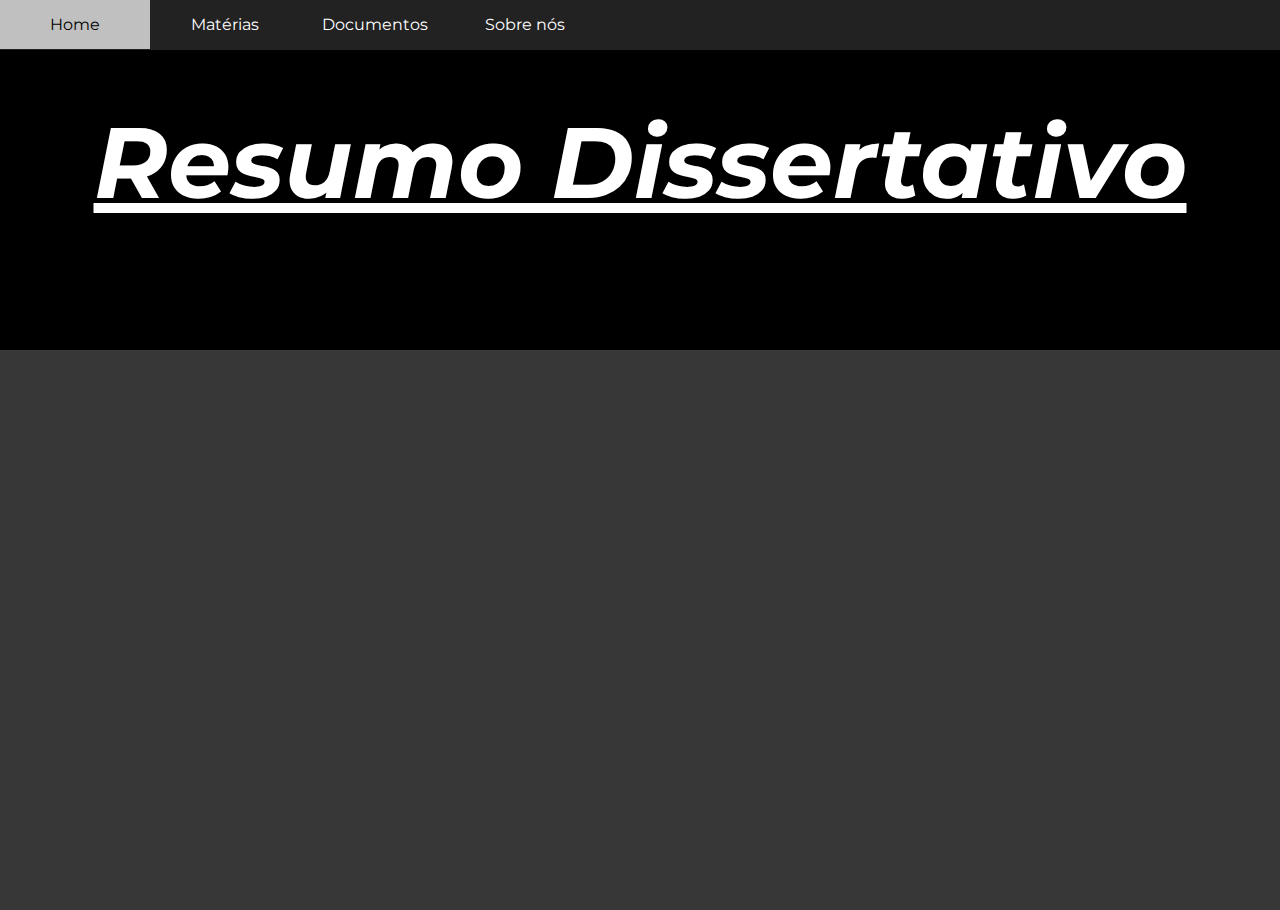
<file: materiais/resumodissertativo.html>
<!DOCTYPE html>
<html>
<head>
	<title>Matemática</title>
	<link rel="stylesheet" type="text/css" href="resumodissertativo.css">


</head>
<body>


<!-- _____________________________________Menu DropDown_____________________________________ -->
	<input type="checkbox" id="bt_menu">
	<label for="bt_menu"> &#9776; </label>

			<nav class="menu">
				<ul>
					<li> <a href="../index.html"> Home </a></li>
					<li><a href=""> Matérias </a>
						<ul>
							<li><a href="mat.html"> Matemática </a></li>
							<li><a href="cfb.html"> CFB </a></li>
							<li><a href="geo.html"> Geografia </a></li>
							<li><a href="hist.html"> História </a></li>
							<li><a href="port.html"> Português </a></li>
							

						</ul></li>
					<li><a href=""> Documentos </a>

						<ul>
							<li><a href=""> Provas </a></li>
							<li><a href=""> Horários </a></li>
							<li><a href=""> Calendários </a></li>

						</ul></li>

					<li><a href=""> Sobre nós </a></li>
				</ul>
			</nav>

<!-- _____________________________________Menu DropDown_____________________________________ -->






<!-- _____BANNER_____ -->


<div class="banner">

	 <h1><i><u>Resumo Dissertativo</u></i></h1> 
	 <!-- <h2> <u> Nivelamento </u> </h2> -->

		</div>

<!-- _____BANNER_____ -->


<!-- _____BOTÕES_____ -->


<div class="btns">
	
<iframe src="https://drive.google.com/file/d/1mdx1u0MxAcUX7LYaYm4i5zoJm_iaOvbC/preview" width="640" height="480"></iframe>








</div>







<!-- _____BOTÕES_____ -->





</body>
</html>
</file>
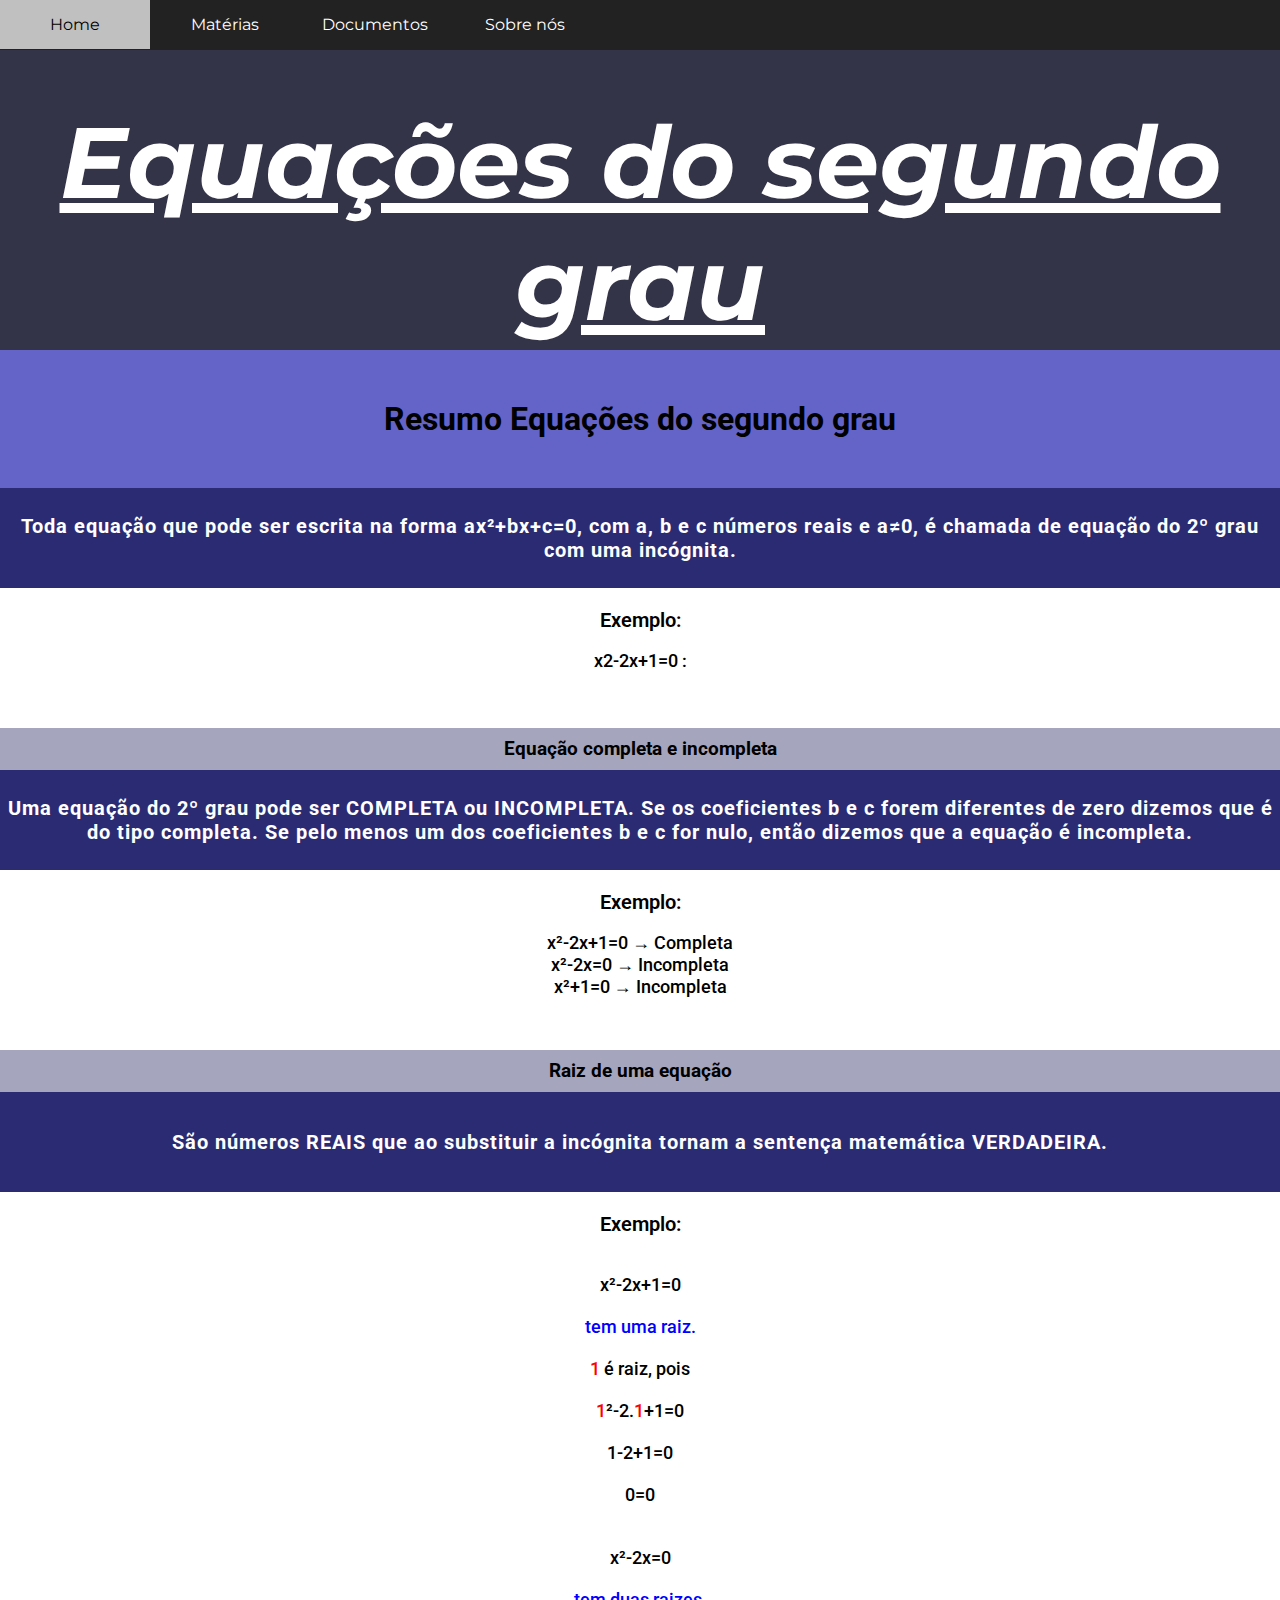
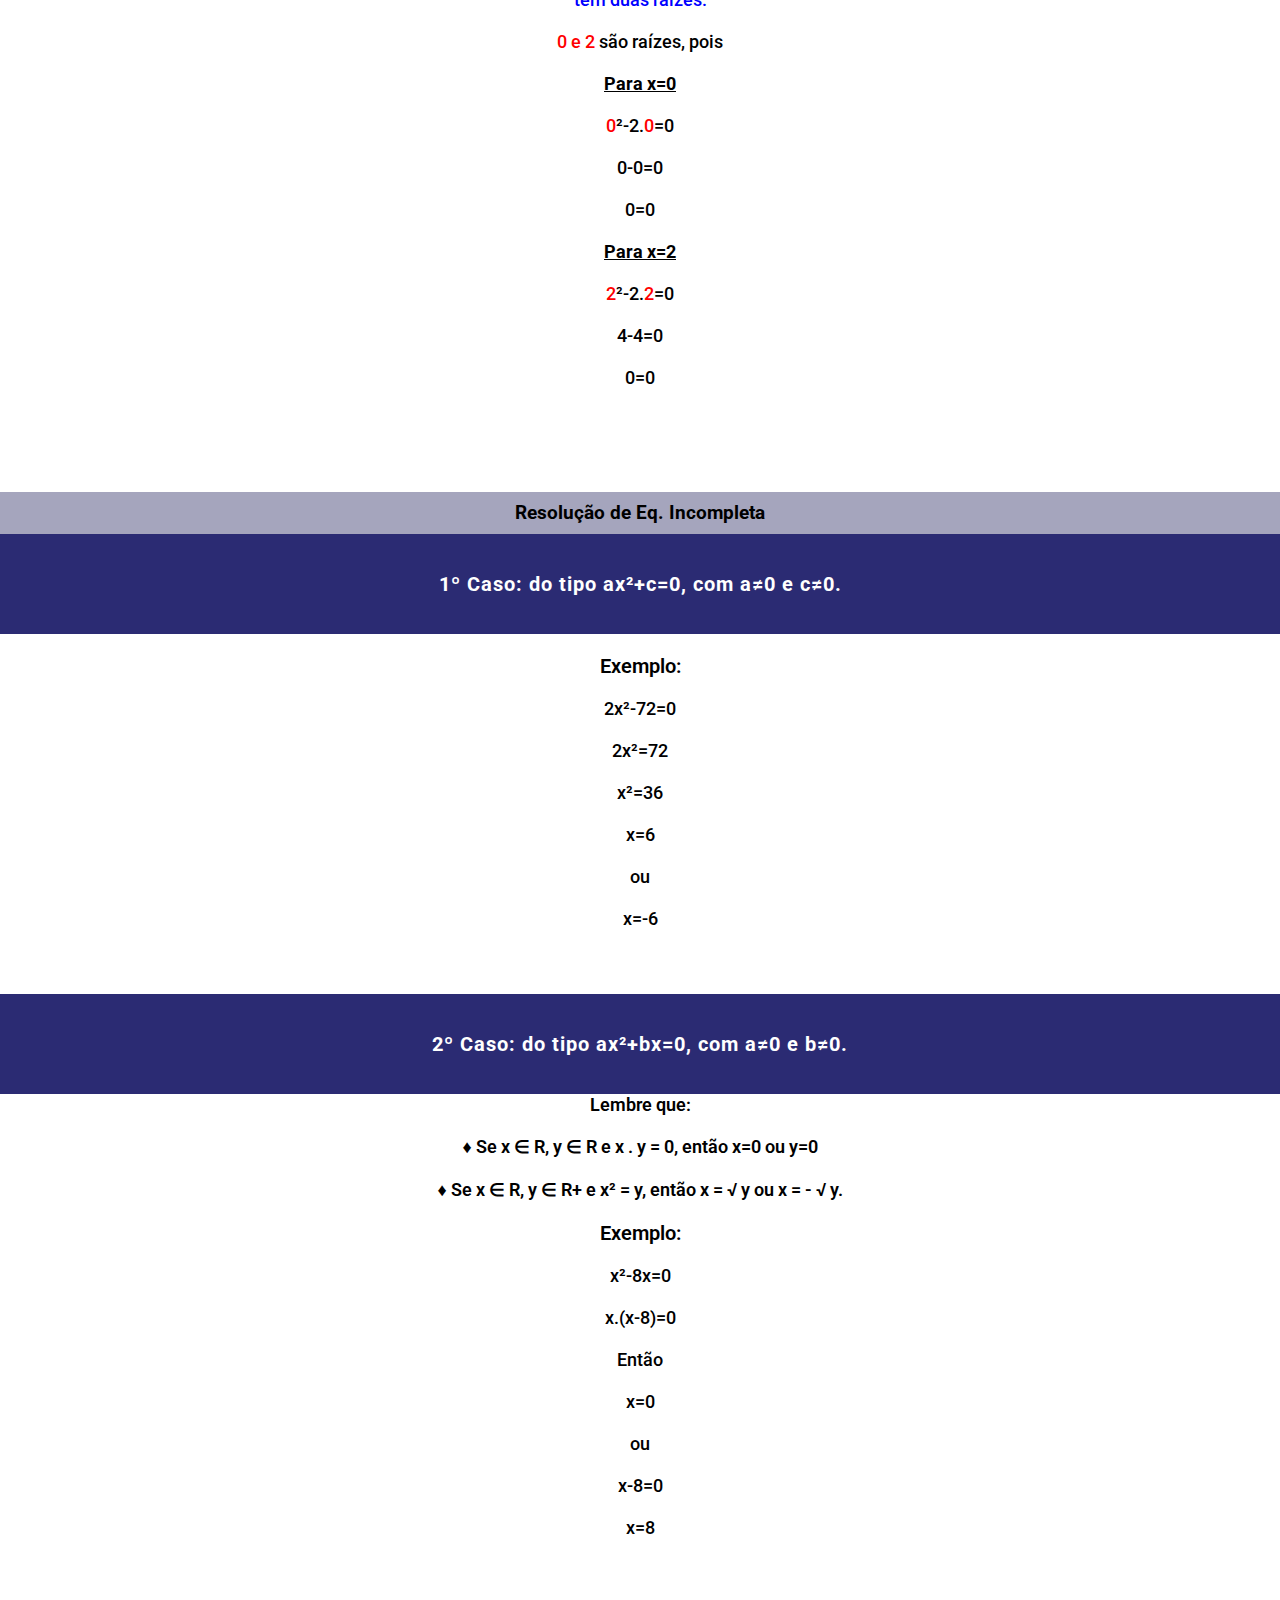
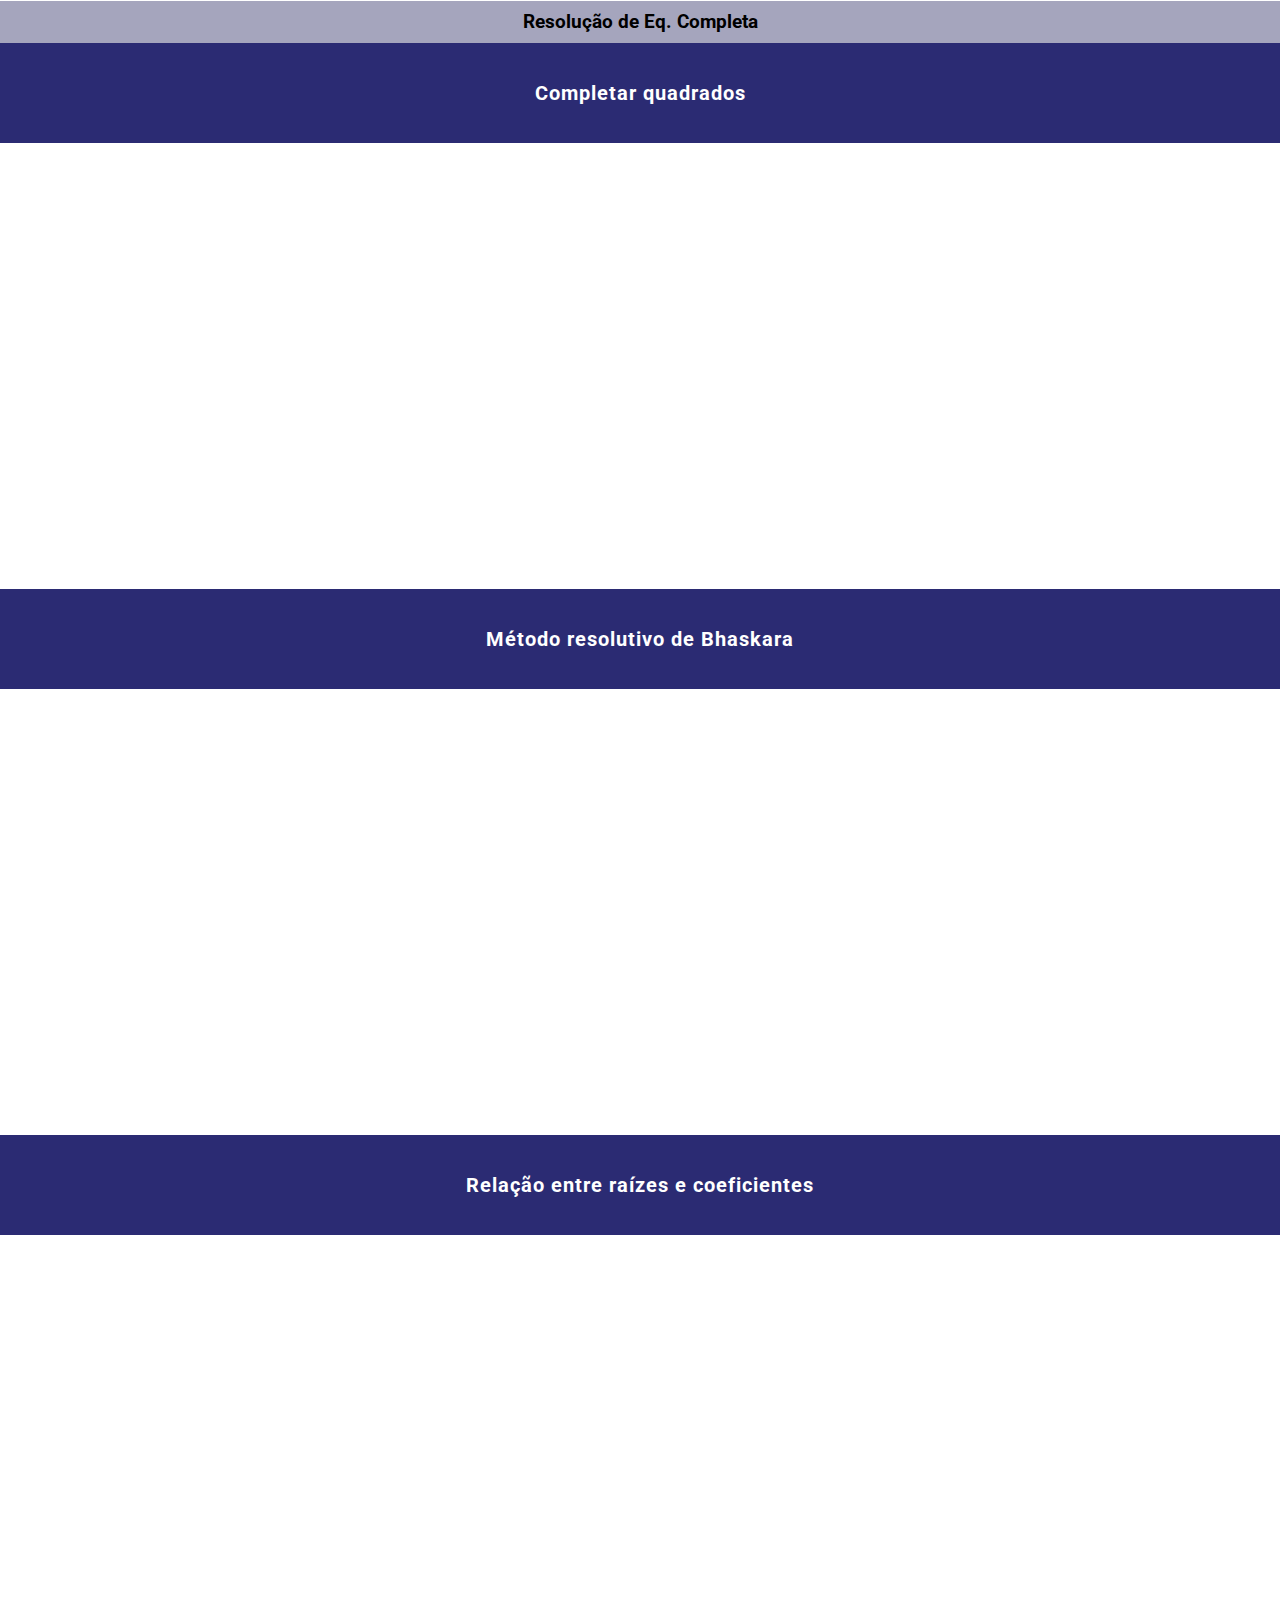
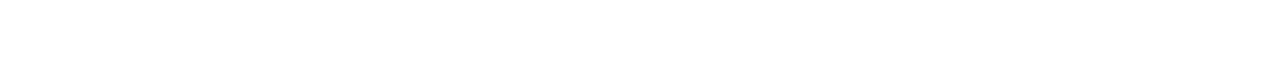
<file: materiais/resumoeq2grau.html>
<!DOCTYPE html>
<html>
<head>
	<title>Matemática</title>
	<link rel="stylesheet" type="text/css" href="resumoeq2grau.css">


</head>
<body>


<!-- _____________________________________Menu DropDown_____________________________________ -->
	<input type="checkbox" id="bt_menu">
	<label for="bt_menu"> &#9776; </label>

			<nav class="menu">
				<ul>
					<li> <a href="../index.html"> Home </a></li>
					<li><a href=""> Matérias </a>
						<ul>
							<li><a href="mat.html"> Matemática </a></li>
							<li><a href="cfb.html"> CFB </a></li>
							<li><a href="geo.html"> Geografia </a></li>
							<li><a href="hist.html"> História </a></li>
							<li><a href="port.html"> Português </a></li>
							

						</ul></li>
					<li><a href=""> Documentos </a>

						<ul>
							<li><a href=""> Provas </a></li>
							<li><a href=""> Horários </a></li>
							<li><a href=""> Calendários </a></li>

						</ul></li>

					<li><a href=""> Sobre nós </a></li>
				</ul>
			</nav>

<!-- _____________________________________Menu DropDown_____________________________________ -->






<!-- _____BANNER_____ -->


<div class="banner">

	 <h1><i><u>Equações do segundo grau</u></i></h1> 
	 <!-- <h2> <u> Nivelamento </u> </h2> -->

		</div>

<!-- _____BANNER_____ -->


<!-- _____CONTEÚDO_____ -->
<div class="titulo">

<h1> Resumo Equações do segundo grau </h1>

</div>

<div class="content">

<!-- __________estrutura1__________ -->
<div class="t1">

<h2>Toda equação que pode ser escrita na forma ax²+bx+c=0, com a, b e c números reais e a≠0, é chamada de equação do 2º grau com uma incógnita. </h2>

</div>

<div class="tt1">

<p> Exemplo: </p>

<br>

<p2> x2-2x+1=0 : </p2>

</div>

<!-- __________estrutura1__________ -->

<!-- __________estrutura2__________ -->

<h3> Equação completa e incompleta </h3>

<div class="t1">

<h2> 
Uma equação do 2º grau pode ser COMPLETA ou INCOMPLETA. Se os coeficientes b e c forem diferentes de zero dizemos que é do tipo completa. Se pelo menos um dos coeficientes b e c for nulo, então dizemos que a equação é incompleta. </h2>

</div>

<div class="tt2">
<p> Exemplo: </p>
<br>
<p2> 

x²-2x+1=0	→ Completa
<br>
x²-2x=0		→ Incompleta
<br>
x²+1=0		→ Incompleta

 </p2>

</div>
<!-- __________estrutura2__________ -->

<!-- __________estrutura3__________ -->

<h3> Raiz de uma equação </h3>
<div class="t1">

<h2> São números REAIS que ao substituir a incógnita tornam a sentença matemática VERDADEIRA. </h2>
</div>
<div class="tt3">
<p> Exemplo: </p>
<br>
<p2>


x²-2x+1=0 
<br>
<br>
<font color="blue">tem uma raiz.</font>
<br>
<br>
<font color="red">1</font> é raiz, pois
<br>
<br>
<font color="red">1</font>²-2.<font color="red">1</font>+1=0
<br>
<br>
1-2+1=0
<br>
<br>
0=0

<br>
<br>
<br>

x²-2x=0 
<br>
<br>
<font color="blue">tem duas raizes.</font>
<br>
<br>
 <font color="red">0 e 2 </font> são raízes, pois
<br>
<br>
<u><b>Para x=0</b></u>
<br>
<br>
<font color="red">0</font>²-2.<font color="red">0</font>=0
<br>
<br>
0-0=0
<br>
<br>
0=0
<br>
<br>
<u><b>Para x=2 </b> </u>
<br>
<br>
<font color="red">2</font>²-2.<font color="red">2</font>=0
<br>
<br>
4-4=0
<br>
<br>
0=0


</p2>
</div>

<!-- __________estrutura3__________ -->

<!-- __________estrutura4__________ -->

<h3> Resolução de Eq. Incompleta </h3>
<div class="t1">
<h2> 1º Caso: do tipo ax²+c=0, com a≠0 e c≠0.  </h2>
</div>

<div class="tt4"> 
<p> Exemplo: </p>

<p2> 

2x²-72=0 
<br>
<br>
2x²=72
<br>
<br>
x²=36
<br>
<br>
x=6
<br>
<br>
ou
<br>
<br>
x=-6 

</p2>

</div>

<!-- __________estrutura4.2__________ -->
<div class="t1">
<h2> 2º Caso: do tipo ax²+bx=0, com a≠0 e b≠0.  </h2>
</div>
<p3> Lembre que:
<br>
<br>
♦ Se x  ∈ R, y ∈ R e x . y = 0, então x=0 ou y=0
<br>
<br>
♦ Se x  ∈ R, y ∈ R+ e x² = y, então x = √ y ou x = - √ y.
 </p3>
<div class="tt5">
 <p> Exemplo: </p>

 <p2>

x²-8x=0 
<br>
<br>
x.(x-8)=0
<br>
<br>
Então
<br>
<br>
x=0 
<br>
<br>
ou
<br>
<br>
x-8=0
<br>
<br>
x=8

 </p2>

</div>

<!-- __________estrutura4.2__________ -->

<!-- __________estrutura5__________ -->

<h3> Resolução de Eq. Completa </h3>
<div class="t1">
<h2> Completar quadrados  </h2>
</div>
<iframe width="562" height="382" src="https://www.youtube.com/embed/O3y6UI3TW50" frameborder="0" allow="accelerometer; autoplay; clipboard-write; encrypted-media; gyroscope; picture-in-picture" allowfullscreen></iframe>
<div class="t1">
<h2> Método resolutivo de Bhaskara </h2>
</div>
<iframe width="562" height="382" src="https://www.youtube.com/embed/O3y6UI3TW50" frameborder="0" allow="accelerometer; autoplay; clipboard-write; encrypted-media; gyroscope; picture-in-picture" allowfullscreen></iframe>
<div class="t1">
<h2> Relação entre raízes e coeficientes </h2>
</div>
<iframe width="562" height="382" src="https://www.youtube.com/embed/O3y6UI3TW50" frameborder="0" allow="accelerometer; autoplay; clipboard-write; encrypted-media; gyroscope; picture-in-picture" allowfullscreen></iframe>

</div>









<!-- _____CONTEÚDO_____ -->





</body>
</html>

<!-- ____________________MODELO ESTRUTURA____________________ -->
<!-- <div class="t1">

<h2> </h2>

</div>

<div class="tt1">

<p>  </p>

<br>

<p2> </p2>

</div> -->

<!-- ____________________MODELO ESTRUTURA____________________ -->
</file>
<file: materiais/resumodissertativo.css>
@import url('https://fonts.googleapis.com/css2?family=Montserrat:ital,wght@1,200&display=swap');
	

	*{
		border: none;
		margin: 0;
		padding: 0;
	}
	body{
		background-color: rgba(5, 5, 5, 0.8);
	}

	iframe{
		padding-top: 80px;
	}



/*______BANNER______*/
.banner{
	text-align: center;
	overflow: auto;
	background: rgba(0, 0, 0, 1);
	height: 300px;
	width: 100%;
	border: none;
	padding: 0;
}

.banner h1{
	
	font-family: "Montserrat";
	border: none;
	padding: 0;
	color: #fff;	
	font-size: 100px;
	margin-top: 4%;

}

.banner h2{
	
	font-size: 75px;
	color: #fff;
	font-family: "Montserrat";
	text-transform: 

}	
/*______BANNER______*/





/*______BOTÕES______*/

	.btns button{

		display: inline-block;
		width: 200px;
		height: 300px;
		cursor: pointer;
		border: none;
		border-radius: 20%;
		padding: 25px 30px;
		letter-spacing: 3px;
		transition: 0.5s;
		/*overflow: hidden;*/
		background: #000000;
		color: #fff;
		font-size: 18px;


	}
			.btns button:hover{

		display: inline-block;
		width: 230px;
		height: 230px;
		cursor: pointer;
		border: none;
		border-radius: 20%;
		padding: 25px 30px;
		letter-spacing: 3px;
		transition: 0.5s;
		/*overflow: hidden;*/
		background: #03e9f4;
		color: #000000;
		text-decoration: underline;


	}	

	.btns{
		display: flex;
		align-content: center;
		justify-content: center;
		width: 1050px;
		height: 320px;
		margin-left: 22%;
	}

	.btn{
		margin-left: 30px;
		margin-top: 67%;
		transition: all .3s;
	}


	.btn:hover{
		background-color: silver;
		transform: scale(1.1);
		font-size: 20px;
	}

/*______BOTÕES______*/





/*______MENU DROPDOWN______*/

.menu{
	width: 100%;
	height: 50px;
	background-color: #222;
	font-family: "Montserrat";
}

.menu ul{
	list-style: none;
	position: relative;

}

.menu ul li{
	width: 150px;
	float: left;
}

.menu a{
	padding: 15px;
	display: block;
	text-decoration: none;
	text-align: center;
	background-color: #222;
	color: #fff;

}

.menu ul ul{
	position: absolute;
	visibility: hidden;

}

.menu ul li:hover ul{
	visibility: visible;

	
}

.menu a:hover{
	background-color: silver;
	color: black;
}

.menu ul ul li{
	float: none;
	border-bottom: solid 1px #ccc;
}

.menu ul ul li a{
	background-color: #069;
}

label[for="bt_menu"]{
	padding: 5px;
	background-color: #222;
	color: #fff;
	font-family: "Montserrat";
	text-align: center;
	font-size: 30px;
	cursor: pointer;
	width: 50px;
	height: 50px;

}
#bt_menu{
	display: none;
}

label[for="bt_menu"]{
	display: none;
}

@media(max-width: 800px){

	label[for="bt_menu"]{
	display: block;
}

	#bt_menu:checked ~ .menu{
		margin-left: 0;
	}


	.menu{
		margin-top: 5px;
		margin-left: -100%;
		transition: all .4s;
	}

	.menu ul li{
		width: 100%;
		float: none;
	}
	.menu ul ul{
		position: static;
		overflow: hidden;
		max-height: 0;
		transition: all .4s;
	}

	.menu ul li:hover ul {
		height: auto;
		max-height: 200px;

	}

}


/*______MENU DROPDOWN______*/
</file>
<file: materiais/resumoeq2grau.css>
@import url('https://fonts.googleapis.com/css2?family=Montserrat:ital,wght@1,200&display=swap');
	@import url('https://fonts.googleapis.com/css2?family=Roboto:ital,wght@1,100&display=swap');

	*{
		border: none;
		margin: 0;
		padding: 0;
	}
	body{
		background-color: rgba(30, 30, 80, 0.8);
	}





/*______BANNER______*/
.banner{
	text-align: center;
	overflow: auto;
	background: rgba(30, 30, 30, 0.5);
	height: 300px;
	width: 100%;
	border: none;
	padding: 0;
	background-size: 100% 100%;
}

.banner h1{
	
	font-family: "Montserrat";
	border: none;
	padding: 0;
	color: #fff;	
	font-size: 100px;
	margin-top: 4%;

}

.banner h2{
	
	font-size: 75px;
	color: #fff;
	font-family: "Montserrat";
}	
/*______BANNER______*/





/*______CONTEÚDO______*/

.titulo{
	text-align: center;
	padding-bottom: 50px;
	padding-top: 50px;
	background-color: rgba(100, 100, 200, 1);
	font-weight: 600;
	font-family: "Roboto";

}

.content{
	background-color: #fff;
	text-align: center;
}

.t1{
	width: 100%;
	height: 100px;
	background-color: rgba(20, 20, 100, 0.9);
	text-align: center;
	justify-content: center;
	align-items: center;
	display: flex;
	color: #fff; 
}

.t1 h2{

	font-size: 20px;
	letter-spacing: 1px;
	font-family: "Roboto";
	}

.tt1{
	width: 100%;
	height: 100px;
	align-items: center;
	justify-content: center;
	padding-bottom: 40px;

}

.tt1 p{
	padding-top: 20px;
	font-size: 20px;
	font-family: "Roboto";
	font-weight: 600;
}

.tt1 p2{

	font-size: 18px;
	font-family: "Roboto";
	font-weight: 500;


}

.tt2{
	width: 100%;
	height: 100px;
	align-items: center;
	justify-content: center;
	padding-bottom: 80px;


}

.tt2 p{
	padding-top: 20px;
	font-size: 20px;
	font-family: "Roboto";
	font-weight: 600;
}

.tt2 p2{

	font-size: 18px;
	font-family: "Roboto";
	font-weight: 500;


}

.tt3{
	width: 100%;
	height: 100px;
	align-items: center;
	justify-content: center;
	padding-bottom: 800px;


}

.tt3 p{
	padding-top: 20px;
	font-size: 20px;
	font-family: "Roboto";
	font-weight: 600;
	padding-bottom: 20px; 
}

.tt3 p2{

	font-size: 18px;
	font-family: "Roboto";
	font-weight: 500;


}

.tt4{
	width: 100%;
	height: 100px;
	align-items: center;
	justify-content: center;
	padding-bottom: 260px;


}

.tt4 p{
	padding-top: 20px;
	font-size: 20px;
	font-family: "Roboto";
	font-weight: 600;
	padding-bottom: 20px; 
}

.tt4 p2{

	font-size: 18px;
	font-family: "Roboto";
	font-weight: 500;


}

.tt5{
	width: 100%;
	height: 100px;
	align-items: center;
	justify-content: center;
	padding-bottom: 300px;


}

.tt5 p{
	padding-top: 20px;
	font-size: 20px;
	font-family: "Roboto";
	font-weight: 600;
	padding-bottom: 20px; 
}

.tt5 p2{

	font-size: 18px;
	font-family: "Roboto";
	font-weight: 500;


}


h3{
	font-family: "Roboto";
	padding-bottom: 10px;
	padding-top: 10px;
	background-color: rgba(30, 30, 90, 0.4);

}

p3{
	font-family: "Roboto";
	font-size: 18px;
	font-weight: 600;
}

iframe{
	padding-top: 30px;
	padding-bottom: 30px;
}

.slide {
	justify-content: center;
	align-items: center;
	display: flex;
	padding-bottom: 50px;
}



/*______CONTEÚDO______*/





/*______MENU DROPDOWN______*/

.menu{
	width: 100%;
	height: 50px;
	background-color: #222;
	font-family: "Montserrat";
}

.menu ul{
	list-style: none;
	position: relative;

}

.menu ul li{
	width: 150px;
	float: left;
}

.menu a{
	padding: 15px;
	display: block;
	text-decoration: none;
	text-align: center;
	background-color: #222;
	color: #fff;

}

.menu ul ul{
	position: absolute;
	visibility: hidden;

}

.menu ul li:hover ul{
	visibility: visible;

	
}

.menu a:hover{
	background-color: silver;
	color: black;
}

.menu ul ul li{
	float: none;
	border-bottom: solid 1px #ccc;
}

.menu ul ul li a{
	background-color: #069;
}

label[for="bt_menu"]{
	padding: 5px;
	background-color: #222;
	color: #fff;
	font-family: "Montserrat";
	text-align: center;
	font-size: 30px;
	cursor: pointer;
	width: 50px;
	height: 50px;

}
#bt_menu{
	display: none;
}

label[for="bt_menu"]{
	display: none;
}

@media(max-width: 800px){

	label[for="bt_menu"]{
	display: block;
}

	#bt_menu:checked ~ .menu{
		margin-left: 0;
	}


	.menu{
		margin-top: 5px;
		margin-left: -100%;
		transition: all .4s;
	}

	.menu ul li{
		width: 100%;
		float: none;
	}
	.menu ul ul{
		position: static;
		overflow: hidden;
		max-height: 0;
		transition: all .4s;
	}

	.menu ul li:hover ul {
		height: auto;
		max-height: 200px;

	}

}


/*______MENU DROPDOWN______*/
</file>
